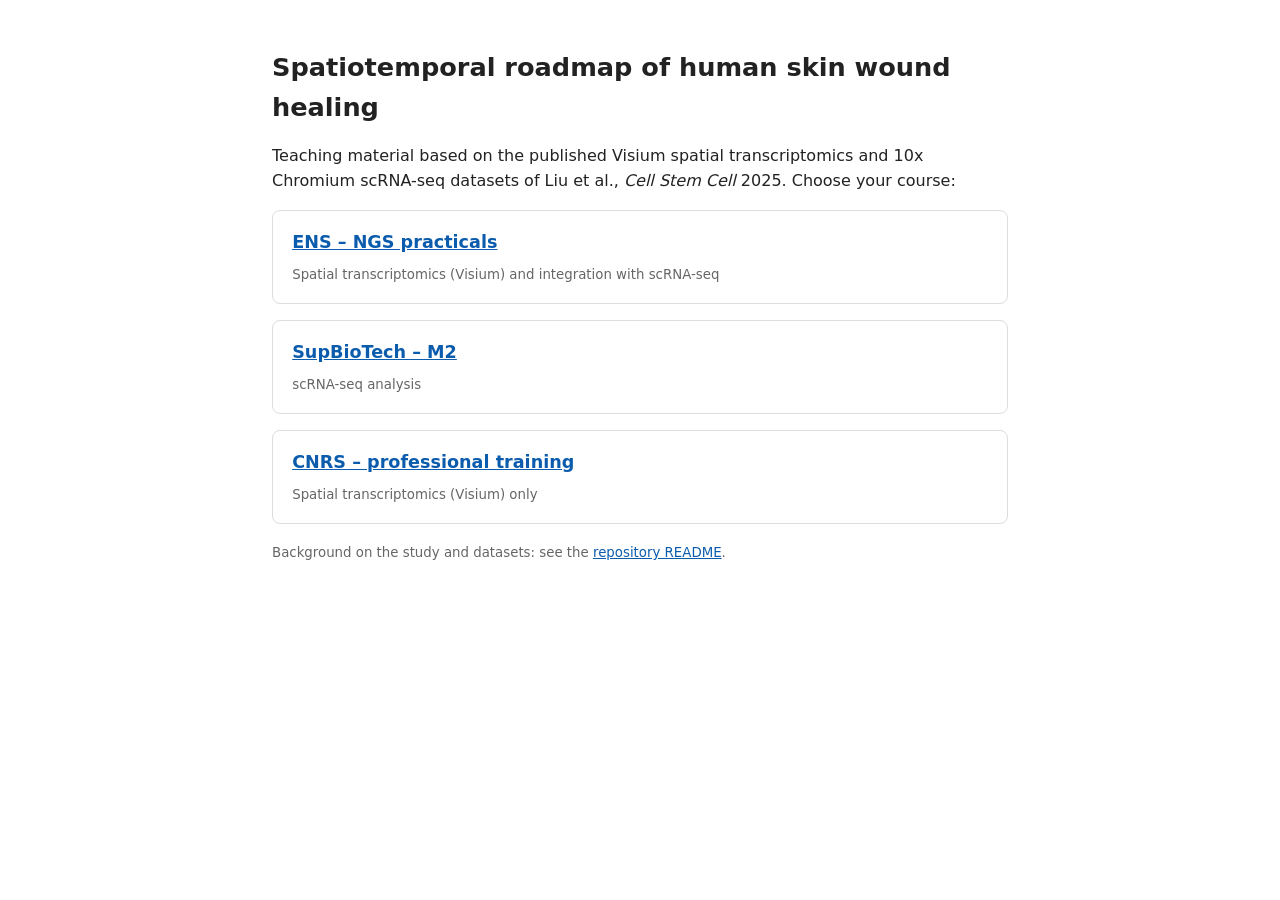
<file: index.html>
<!DOCTYPE html>
<html lang="en">
<head>
<meta charset="utf-8">
<meta name="viewport" content="width=device-width, initial-scale=1">
<title>Human skin wound healing – Visium &amp; scRNA-seq courses</title>
<style>
  body{font-family:system-ui,sans-serif;max-width:46rem;margin:3rem auto;padding:0 1rem;line-height:1.55;color:#222}
  h1{font-size:1.6rem} a{color:#0b5cad}
  .card{border:1px solid #ddd;border-radius:8px;padding:1rem 1.2rem;margin:1rem 0}
  .card h2{margin:.1rem 0 .4rem;font-size:1.1rem} small{color:#666}
</style>
</head>
<body>
<h1>Spatiotemporal roadmap of human skin wound healing</h1>
<p>Teaching material based on the published Visium spatial transcriptomics and 10x Chromium scRNA-seq datasets of
Liu et&nbsp;al., <em>Cell Stem Cell</em> 2025. Choose your course:</p>

<div class="card"><h2><a href="ens-ngs/site/index.html">ENS – NGS practicals</a></h2>
<small>Spatial transcriptomics (Visium) and integration with scRNA-seq</small></div>

<div class="card"><h2><a href="supbiotech-m2/site/index.html">SupBioTech – M2</a></h2>
<small>scRNA-seq analysis</small></div>

<div class="card"><h2><a href="cnrs-st/site/index.html">CNRS – professional training</a></h2>
<small>Spatial transcriptomics (Visium) only</small></div>

<p><small>Background on the study and datasets: see the
<a href="https://github.com/">repository README</a>.</small></p>
</body>
</html>
</file>
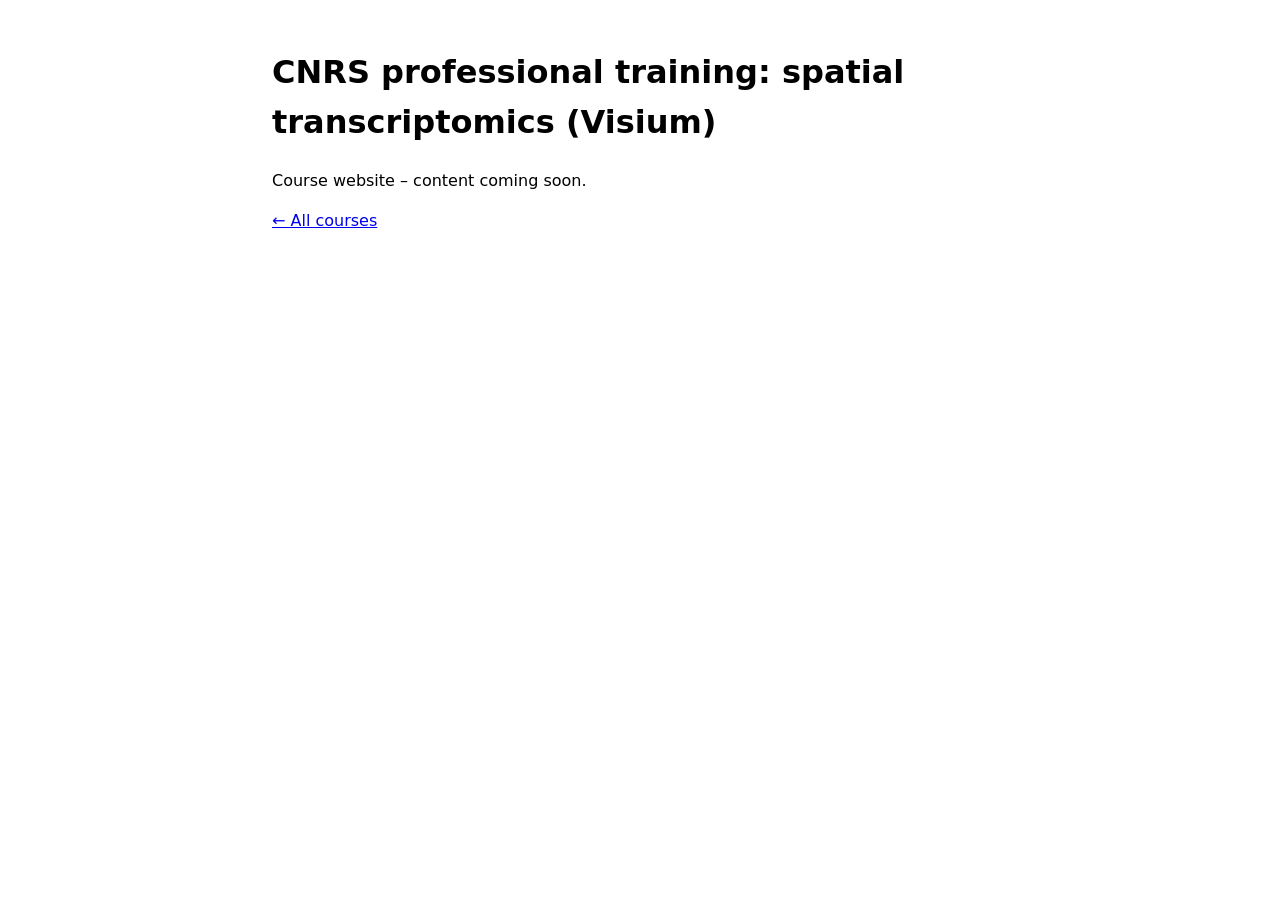
<file: cnrs-st/site/index.html>
<!DOCTYPE html>
<html lang="en"><head><meta charset="utf-8"><meta name="viewport" content="width=device-width, initial-scale=1">
<title>CNRS professional training: spatial transcriptomics (Visium)</title>
<style>body{font-family:system-ui,sans-serif;max-width:46rem;margin:3rem auto;padding:0 1rem;line-height:1.55}</style></head>
<body><h1>CNRS professional training: spatial transcriptomics (Visium)</h1><p>Course website – content coming soon.</p>
<p><a href="../../index.html">&larr; All courses</a></p></body></html>
</file>
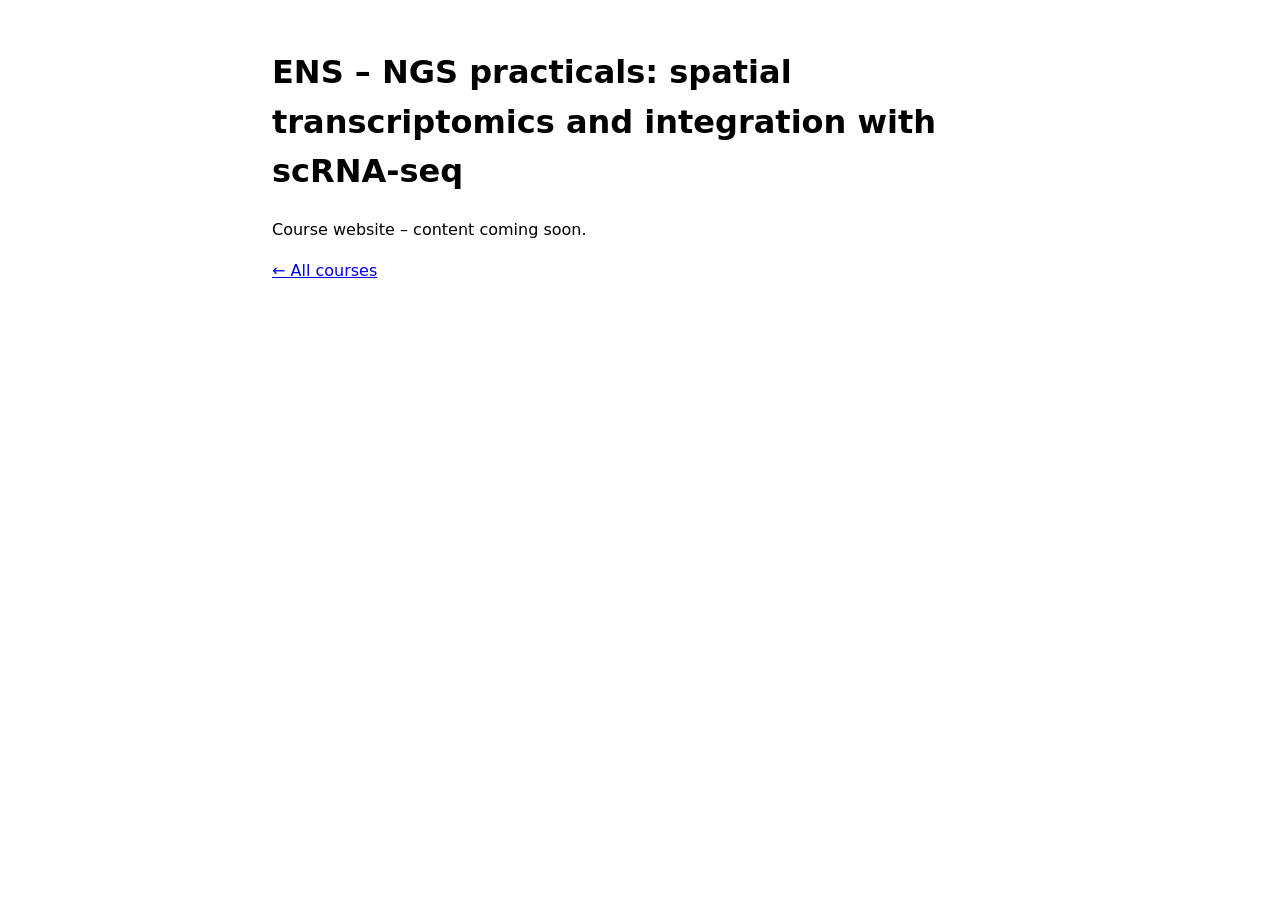
<file: ens-ngs/site/index.html>
<!DOCTYPE html>
<html lang="en"><head><meta charset="utf-8"><meta name="viewport" content="width=device-width, initial-scale=1">
<title>ENS – NGS practicals: spatial transcriptomics and integration with scRNA-seq</title>
<style>body{font-family:system-ui,sans-serif;max-width:46rem;margin:3rem auto;padding:0 1rem;line-height:1.55}</style></head>
<body><h1>ENS – NGS practicals: spatial transcriptomics and integration with scRNA-seq</h1><p>Course website – content coming soon.</p>
<p><a href="../../index.html">&larr; All courses</a></p></body></html>
</file>
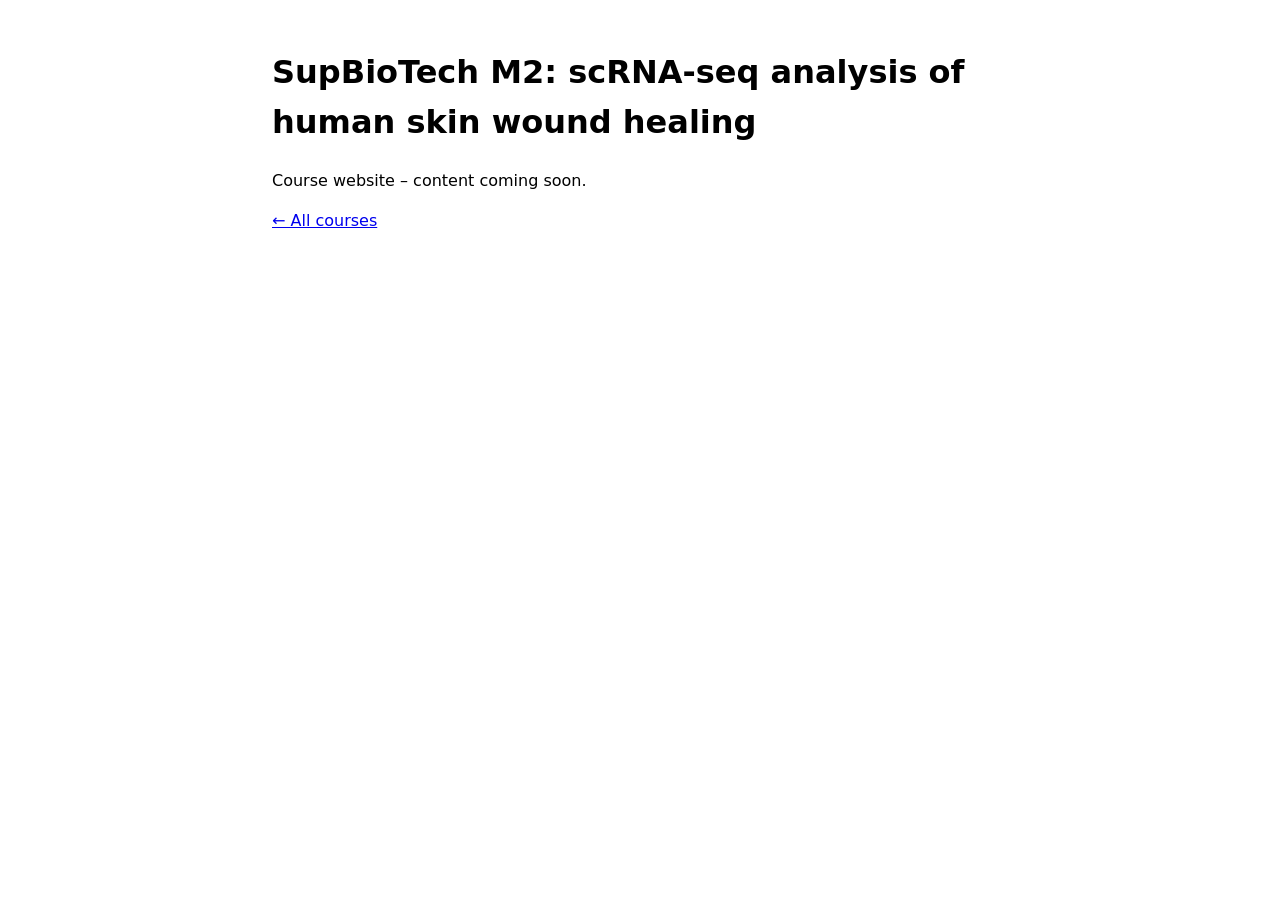
<file: supbiotech-m2/site/index.html>
<!DOCTYPE html>
<html lang="en"><head><meta charset="utf-8"><meta name="viewport" content="width=device-width, initial-scale=1">
<title>SupBioTech M2: scRNA-seq analysis of human skin wound healing</title>
<style>body{font-family:system-ui,sans-serif;max-width:46rem;margin:3rem auto;padding:0 1rem;line-height:1.55}</style></head>
<body><h1>SupBioTech M2: scRNA-seq analysis of human skin wound healing</h1><p>Course website – content coming soon.</p>
<p><a href="../../index.html">&larr; All courses</a></p></body></html>
</file>
